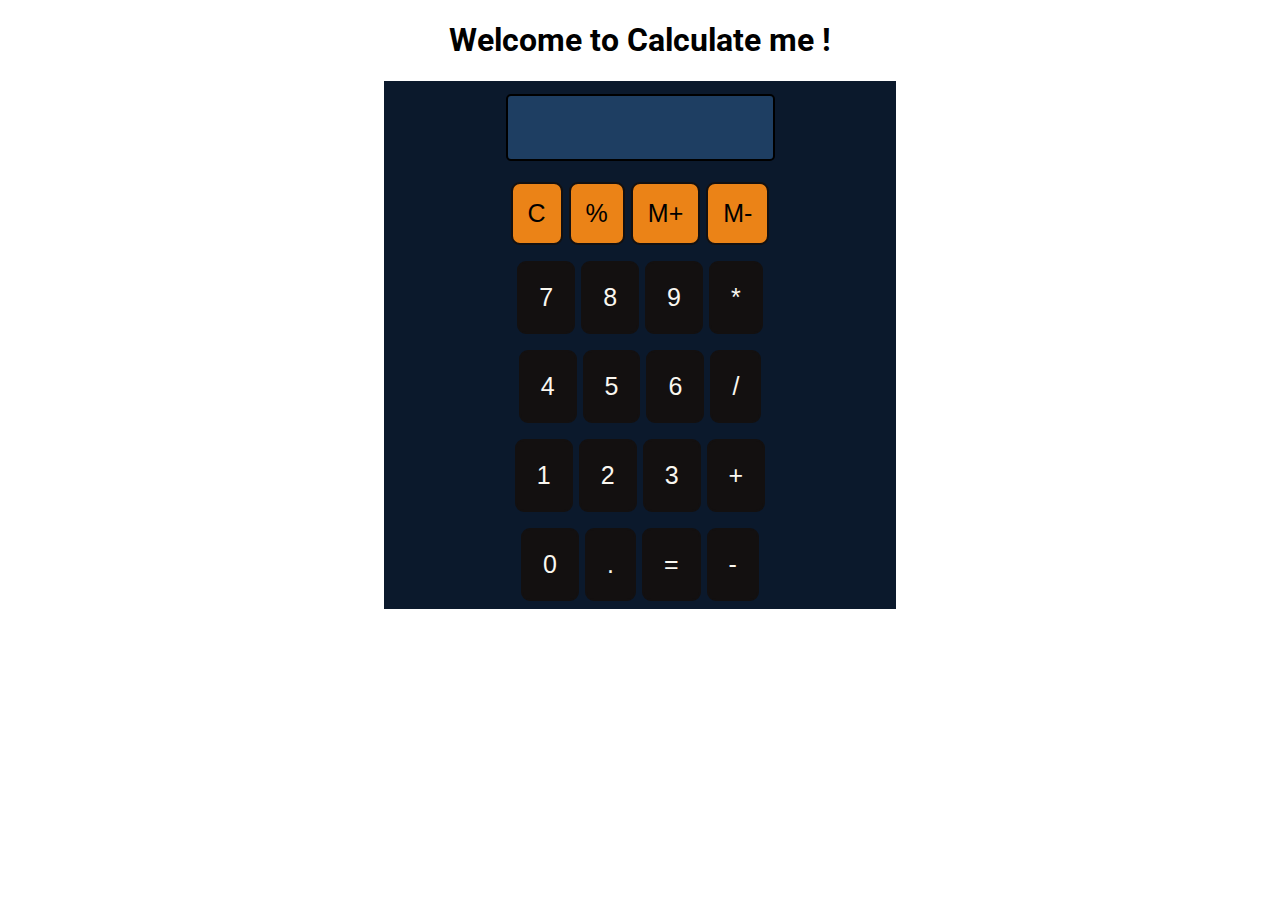
<file: basic Calculator/index.html>
<!DOCTYPE html>
<html>

<head>
  <meta charset="utf-8">
  <meta name="viewport" content="width=device-width">
  <title>Calculator Made by me!</title>
  <link href="style.css" rel="stylesheet" type="text/css" />
   <link href="utils.css" rel="stylesheet" type="text/css" />
</head>

<body>
  <h1 class="center">Welcome to Calculate me !</h1>
  <div class="container  flex flex-col items-center mx-auto m-w-20">
    <div class="row">
        <input class="input" type="text"/>
    </div>
    <div class="row">
        <button class="button1">C</button>
        <button class="button1">%</button>   
        <button class="button1">M+</button>
        <button class="button1">M-</button>
    </div>
    <div class="row">
        <button class="button">7</button>
        <button class="button">8</button>   
        <button class="button">9</button>
        <button class="button">*</button>
    </div>
    <div class="row">
        <button class="button">4</button>
        <button class="button">5</button>   
        <button class="button">6</button>
        <button class="button">/</button>
    </div>    
    <div class="row">
        <button class="button">1</button>
        <button class="button">2</button>   
        <button class="button">3</button>
        <button class="button"> +</button>
    </div>   
     <div class="row">
        <button class="button">0</button>
        <button class="button">.</button>   
        <button class="button">=</button>
        <button class="button">-</button>
    </div>
  </div>
  
  <script src="javaScriot.js"></script>
</body>

</html>
</file>
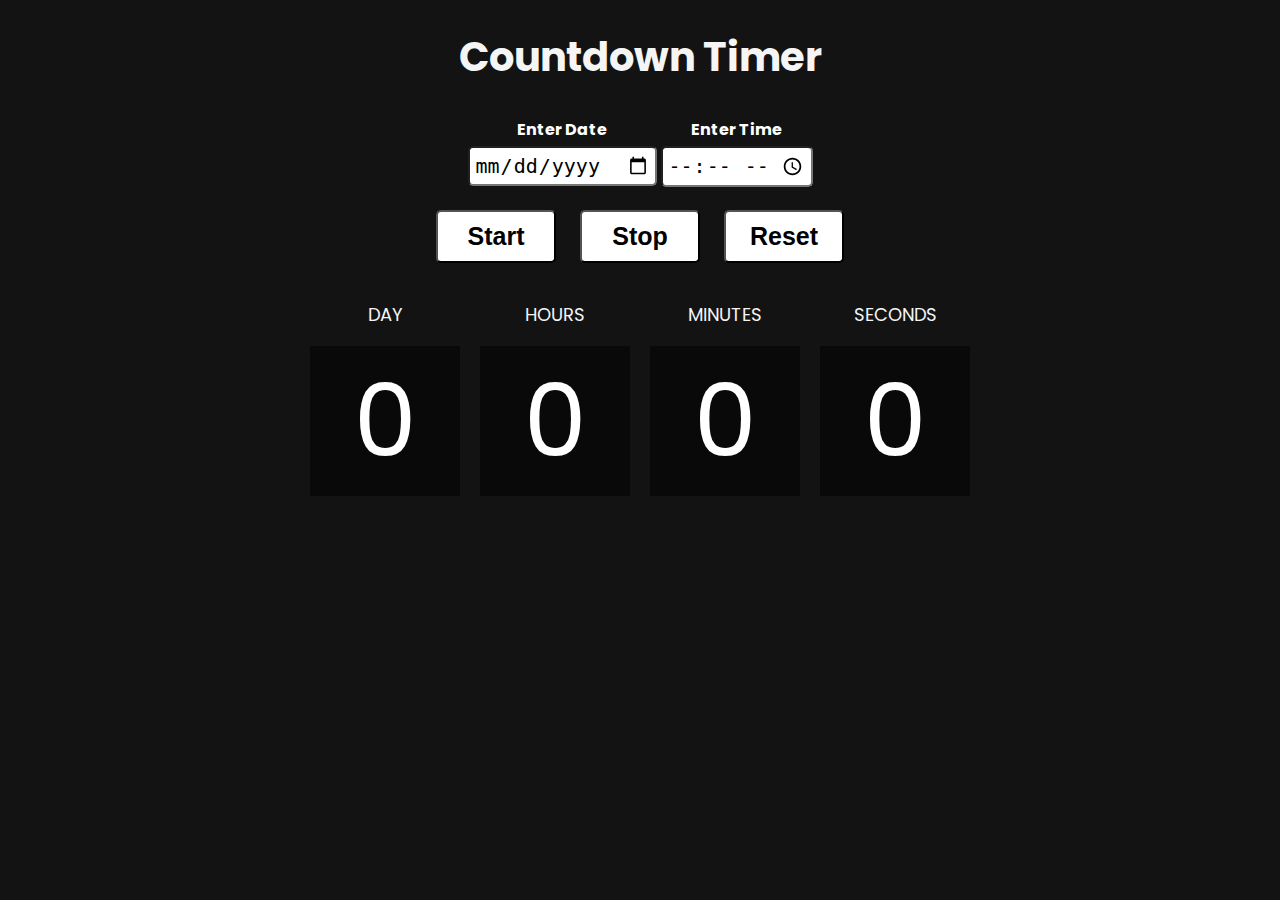
<file: Countdown Timer/index.html>
<!DOCTYPE html>
<html lang="en">
<head>
    <meta charset="UTF-8">
    <meta name="viewport" content="width=device-width, initial-scale=1.0">
    <title>Countdown Timer!</title>
    <link rel="stylesheet" href="style.css">
</head>
<body>
   <div>
    <h1>Countdown Timer<h1>
   </div>
        <table>
            <thead>
                <tr>
                  <th>Enter Date</th>
                  <th>Enter Time</th>
                </tr>
            </thead>
            <tbody>
                <tr>
                    <td>
                        <input type="date" id="date">
                    </td>
                    <td>
                        <input type="time" id="time">
                    </td>
                </tr>
            </tbody>
        </table>
        <button id="start">Start</button>
        <button id="stop">Stop</button>
        <button id="reset">Reset</button>
        <div class="countdown">
            <div class="heading">
                <p>DAY</p>
                <div class="time" id="countdown-Day">0</div>
            </div>
            <div class="heading">
                <p>HOURS</p>
                <div class="time" id="countdown-hours">0</div>
            </div>
            <div class="heading">
                <p>MINUTES</p>
                <div class="time" id="countdown-minutes">0</div>
            </div> 
            <div class="heading">
                <p>SECONDS</p>
                <div class="time" id="countdown-seconds">0</div>
            </div>
        </div>
</body>
<script src="script.js"></script>
</html>
</file>
<file: basic Calculator/style.css>
@import url('https://fonts.googleapis.com/css2?family=Roboto:ital,wght@0,100;0,300;0,400;0,500;0,700;0,900;1,100;1,300;1,400;1,500;1,700;1,900&display=swap');

html {
    height: 100%;
    width: 100%;
    font-family: "Roboto", serif;
  }
  .container{
    background-color: #0B192C;
    display:flex;
    max-width: 40vw;;

  }
  .button{
    padding:20px;
    margin: 0 3px;
    border : 2px solid #131010;
    border-radius:  9px;
    cursor: pointer;
    font-size:25px;
    color: #FAF7F0;
    background-color:#131010;

  }
  .button1{
    padding:15px;
    margin: 0 3px;
    border : 2px solid #131010;
    border-radius:  9px;
    cursor: pointer;
    font-size:25px;
    color: black;
    background-color: #EB8317;
  }
 
  
  .row {
    margin: 8px 0;
    width:82vw;
    display:flex;
    align-items:center;
    justify-content: center;
}
.row input{
    background-color:#1E3E62;
    color: #FAF7F0;
    font-size: 20px;
    margin : 5px;
    padding: 20px 0px;
    border: 2px solid black;
    border-radius: 5px ;
}
</file>
<file: basic Calculator/utils.css>
.center {
    text-align: center;
  }
.bg-red{
    background-color: brown;
}
.mx-auto{
    margin:auto
}
.flex{
   display: flex;
 
}
.flex-col{
    flex-direction: column;
}
.items-center{
  align-items: center;
}
</file>
<file: Countdown Timer/style.css>
@import url('https://fonts.googleapis.com/css2?family=Poppins:ital,wght@0,100;0,200;0,300;0,400;0,500;0,600;0,700;0,800;0,900;1,100;1,200;1,300;1,400;1,500;1,600;1,700;1,800;1,900&family=Roboto:ital,wght@0,100;0,300;0,400;0,500;0,700;0,900;1,100;1,300;1,400;1,500;1,700;1,900&display=swap');

body{
    text-align: center;
    background: #131313;
    font-family: "Poppins", serif;
}
h1{
    color:#F5F5F5;
    font-size: 40px;
}
table{
    margin : auto;
}
th{
    color:#FFFFFF;

}
input{
    font-size: 20px;
    padding:5px;
    border-radius: 5px;
}
button{
    min-width:120px;
    margin:20px 10px;
    padding:10px;
    font-size:25px;
    background-color: #FFFFFF;
    border-radius:5px;
    font-weight: 600;
}
.countdown{
    display:flex;
    justify-content: center;
    
}
.heading
{
    color:#F5F5F5;
    font-size: 18px;
    text-transform: uppercase;
}
.time{
    background-color: #090909;
    color: #FFFFFF;
    font-size: 100px;
    width:150px;
    margin: 0px 10px 10px;
}
</file>
